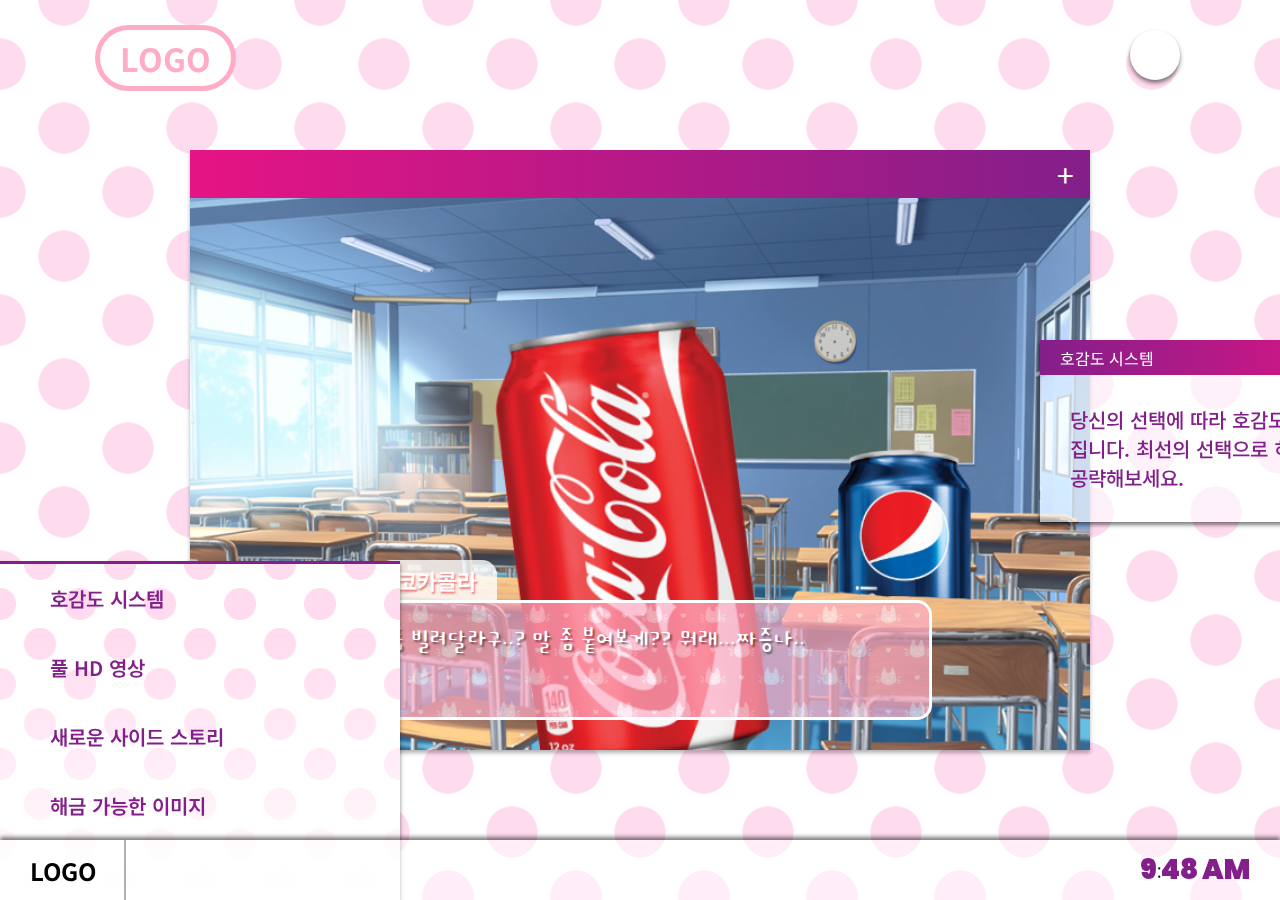
<file: detail.html>
<!DOCTYPE html>
<html lang="ko">
<head>
    <meta charset="UTF-8">
    <meta http-equiv="X-UA-Compatible" content="IE=edge">
    <meta name="viewport" content="width=device-width, initial-scale=1.0">
    <title>Document</title>
    <link rel="stylesheet" href="https://cdnjs.cloudflare.com/ajax/libs/font-awesome/5.15.1/css/all.min.css" integrity="sha512-+4zCK9k+qNFUR5X+cKL9EIR+ZOhtIloNl9GIKS57V1MyNsYpYcUrUeQc9vNfzsWfV28IaLL3i96P9sdNyeRssA==" crossorigin="anonymous" />
    <link rel="stylesheet" href="css/reset.css">
    <link rel="stylesheet" href="css/detail.css">
</head>
<body>
    <header>
        <h1>LOGO</h1>
        <div class="toggle"></div>
        <nav>
            <ul>
                <li><a href="index.html">Home</a></li>
                <li><a href="info.html">Characters</a></li>
                <li><a href="detail.html">Shop</a></li>
                <li><a href="#">About Us</a></li>
            </ul>
        </nav>
    </header>
    <div class="detail-wrap">
        <div class="screens-parent">
            <div class="screen-child active">
                <div class="screen-bar"></div>
                <div class="screen-img">
                    <img src="imgs/detail_class.jpg" alt="교실">
                    <div class="chatbox">
                        <p>풀 좀 빌려달라구..? 말 좀 붙여보게?? 뭐래...짜증나.. </p>
                    </div>
                </div>
            </div>
            <div class="screen-child">
                <div class="screen-bar"></div>
                <div class="screen-img">
                    <img src="imgs/detail_swimming.jpg" alt="수영장">
                    <div class="chatbox">
                        <p>니가 여기 있으면 천국은 누가 지키냐구? 진짜 진심으로 죽을래??</p>
                    </div>
                </div>
            </div>
            <div class="screen-child">
                <div class="screen-bar"></div>
                <div class="screen-img">
                    <img src="imgs/detail_park.jpg" alt="공원">
                    <div class="chatbox">
                        <p>헤헷..이렇게 단 둘이 걷는 거 오랜만이다. 그치??</p>
                    </div>
                </div>
            </div>
            <div class="screen-child">
                <div class="screen-bar"></div>
                <div class="screen-img">
                    <img src="imgs/detail_hospital.jpg" alt="양호실">
                    <div class="chatbox">
                        <p>머리가 아파..? 내 손이 약이라구..? 진짜 아프구나 너..</p>
                    </div>
                </div>
            </div>
        </div>
        <div class="windowbar"></div>
    </div>
    <div class="detail_info">
        <div class="de_infobox active">
            <div class="de_info_top">
                <span class="icon"><i class="fas fa-heart"></i></span>
                <span class="text">호감도 시스템</span>
            </div>
            <p class="de_info_bottom">당신의 선택에 따라 호감도가 달라집니다. 최선의 선택으로 히로인을 공략해보세요.</p>
        </div>
        <div class="de_infobox">
            <div class="de_info_top">
                <span class="icon"><i class="far fa-folder"></i></span>
                <span class="text">풀 HD 영상</span>
            </div>
            <p class="de_info_bottom">이제 모든 CG, 영상이 FullHD(1080p)로 제공됩니다. 고화질의 아트워크를 즐겨보세요.</p>
        </div>
        <div class="de_infobox">
            <div class="de_info_top">
                <span class="icon"><i class="fas fa-plus"></i></span>
                <span class="text">새로운 사이드 스토리</span>
            </div>
            <p class="de_info_bottom">사랑과 우정에 관한 이야기, 그리고 새로운 컨텐츠를 제공합니다. 다양한 스토리를 경험해보세요.</p>
        </div>
        <div class="de_infobox">
            <div class="de_info_top">
                <span class="icon"><i class="fab fa-instagram"></i></span>
                <span class="text">해금 가능한 이미지</span>
            </div>
            <p class="de_info_bottom">월페이퍼, 게임 아트, 이전에 볼 수 없었던 스케치 등을 해금해보세요.</p>
        </div>
    </div>
    <ul class="windowmenu_ul">
        <li>
            <span class="icon"><i class="fas fa-heart"></i></span>
            <span class="text">호감도 시스템</span>
        </li>
        <li>
            <span class="icon"><i class="far fa-folder"></i></span>
            <span class="text">풀 HD 영상</span>
        </li>
        <li>
            <span class="icon"><i class="fas fa-plus"></i></span>
            <span class="text">새로운 사이드 스토리</span>
        </li>
        <li>
            <span class="icon"><i class="fab fa-instagram"></i></span>
            <span class="text">해금 가능한 이미지</span>
        </li>
    </ul>
    <div class="windowmenu">
        <h2>Logo</h2>
        <div>
            <span>00</span>:<span>00</span>&nbsp;<span>PM</span>
        </div>
    </div>
    <script src="js/jquery.min.js"></script>
    <script src="js/script.js"></script>
    <script src="js/detail.js"></script>
</body>
</html>
</file>
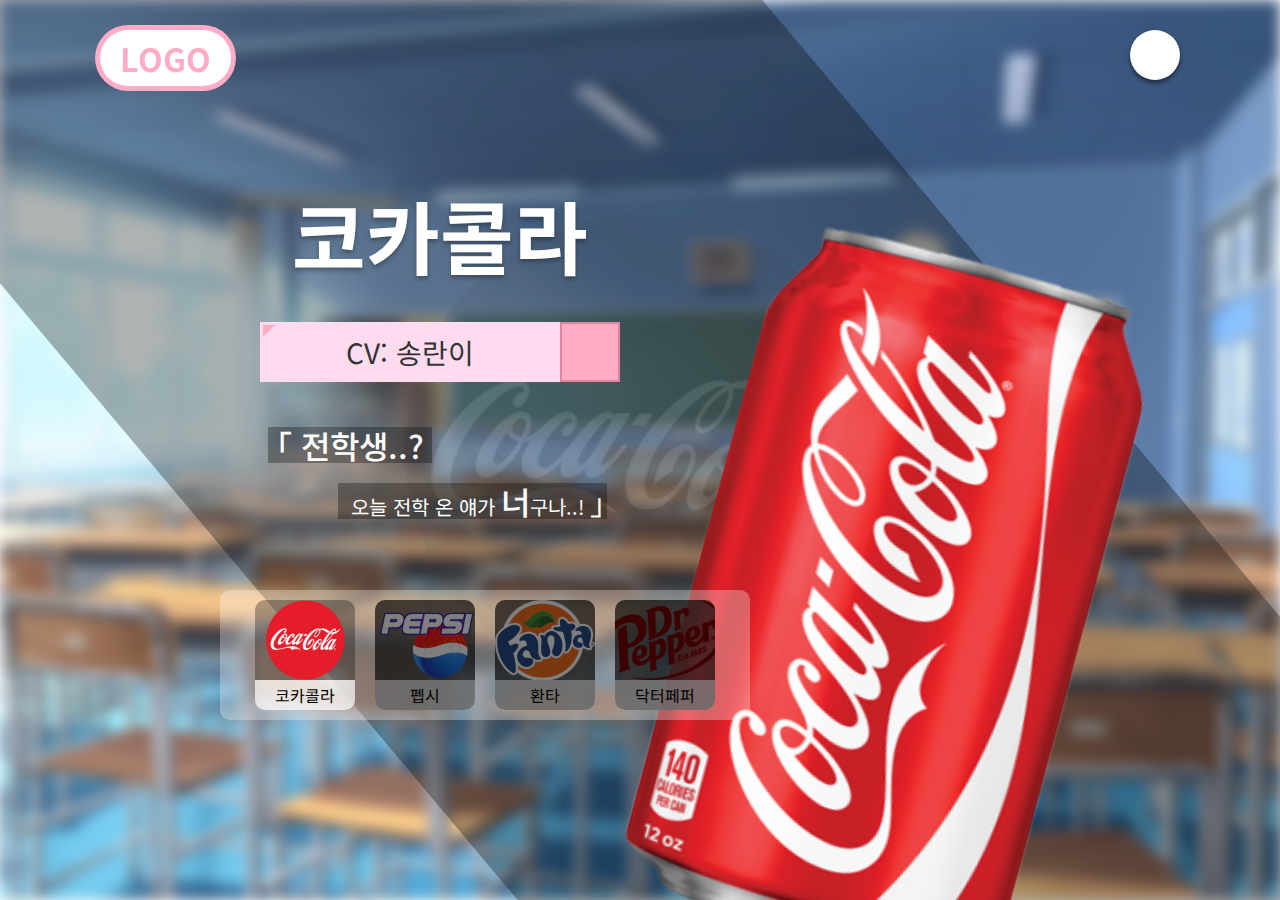
<file: info.html>
<!DOCTYPE html>
<html lang="ko">
<head>
    <meta charset="UTF-8">
    <meta http-equiv="X-UA-Compatible" content="IE=edge">
    <meta name="viewport" content="width=device-width, initial-scale=1.0">
    <title>Document</title>
    <link rel="stylesheet" href="https://cdnjs.cloudflare.com/ajax/libs/font-awesome/5.15.1/css/all.min.css" integrity="sha512-+4zCK9k+qNFUR5X+cKL9EIR+ZOhtIloNl9GIKS57V1MyNsYpYcUrUeQc9vNfzsWfV28IaLL3i96P9sdNyeRssA==" crossorigin="anonymous" />
    <link rel="stylesheet" href="css/reset.css">
    <link rel="stylesheet" href="css/info.css">
</head>
<body>
    <header>
        <h1>LOGO</h1>
        <div class="toggle"></div>
        <nav>
            <ul>
                <li><a href="index.html">Home</a></li>
                <li><a href="info.html">Characters</a></li>
                <li><a href="detail.html">Shop</a></li>
                <li><a href="#">About Us</a></li>
            </ul>
        </nav>
    </header>
    <div class="charinfo_wrap">
        <div class="charinfo active">
            <div class="info">
                <h2>코카콜라</h2>
                <div class="namebox">
                    <span class="name">CV: 송란이</span>
                    <span class="icon"><i class="fas fa-microphone-alt"></i></span>
                </div>
                <p>
                    <span>
                        「 전학생..?
                    </span>
                    <span>
                        오늘 전학 온 얘가 <strong>너</strong>구나..! <span>」</span>
                    </span>
                </p>
            </div>
            <div class="charimg">
                <img src="imgs/coca.png" alt="coca">
            </div>
        </div>
        <div class="charinfo">
            <div class="info">
                <h2>펩시</h2>
                <div class="namebox">
                    <span class="name">CV: 정준성</span>
                    <span class="icon"><i class="fas fa-microphone-alt"></i></span>
                </div>
                <p>
                    <span>
                        「 할 말..?
                    </span>
                    <span>
                        설마 지금 <strong>고백</strong>하려는 건 아니지?<span>」</span>
                    </span>
                </p>
            </div>
            <div class="charimg">
                <img src="imgs/pepsi.png" alt="pepsi">
            </div>
        </div>
        <div class="charinfo">
            <div class="info">
                <h2>환타</h2>
                <div class="namebox">
                    <span class="name">CV: 정동석</span>
                    <span class="icon"><i class="fas fa-microphone-alt"></i></span>
                </div>
                <p>
                    <span>
                        「 제법인 걸!?
                    </span>
                    <span>
                        너 꽤 하잖아!? <strong>마법!</strong> <span>」</span>
                    </span>
                </p>
            </div>
            <div class="charimg">
                <img src="imgs/fanta.png" alt="fanta">
            </div>
        </div>
        <div class="charinfo">
            <div class="info">
                <h2>닥터페퍼</h2>
                <div class="namebox">
                    <span class="name">CV: 김영민</span>
                    <span class="icon"><i class="fas fa-microphone-alt"></i></span>
                </div>
                <p>
                    <span>
                        「 뭐야...
                    </span>
                    <span>
                        지금 바쁘니까 좀 <strong>비켜줄래?</strong>. <span>」</span>
                    </span>
                </p>
            </div>
            <div class="charimg">
                <img src="imgs/drpeeper.png" alt="dr">
            </div>
        </div>
        <div class="charinfo_bg"></div>
        <div class="select">
            <div class="selectbox active">
                <img src="imgs/coca_logo.png" alt="cocalogo">
                <p>코카콜라</p>
            </div>
            <div class="selectbox">
                <img src="imgs/pepsi_logo.png" alt="pepsi_logo">
                <p>펩시</p>
            </div>
            <div class="selectbox">
                <img src="imgs/fanta_logo.png" alt="fanta_logo">
                <p>환타</p>
            </div>
            <div class="selectbox">
                <img src="imgs/dr_logo.png" alt="dr_logo">
                <p>닥터페퍼</p>
            </div>
        </div>
    </div>
    <script src="js/jquery.min.js"></script>
    <script src="js/script.js"></script>
</body>
</html>
</file>
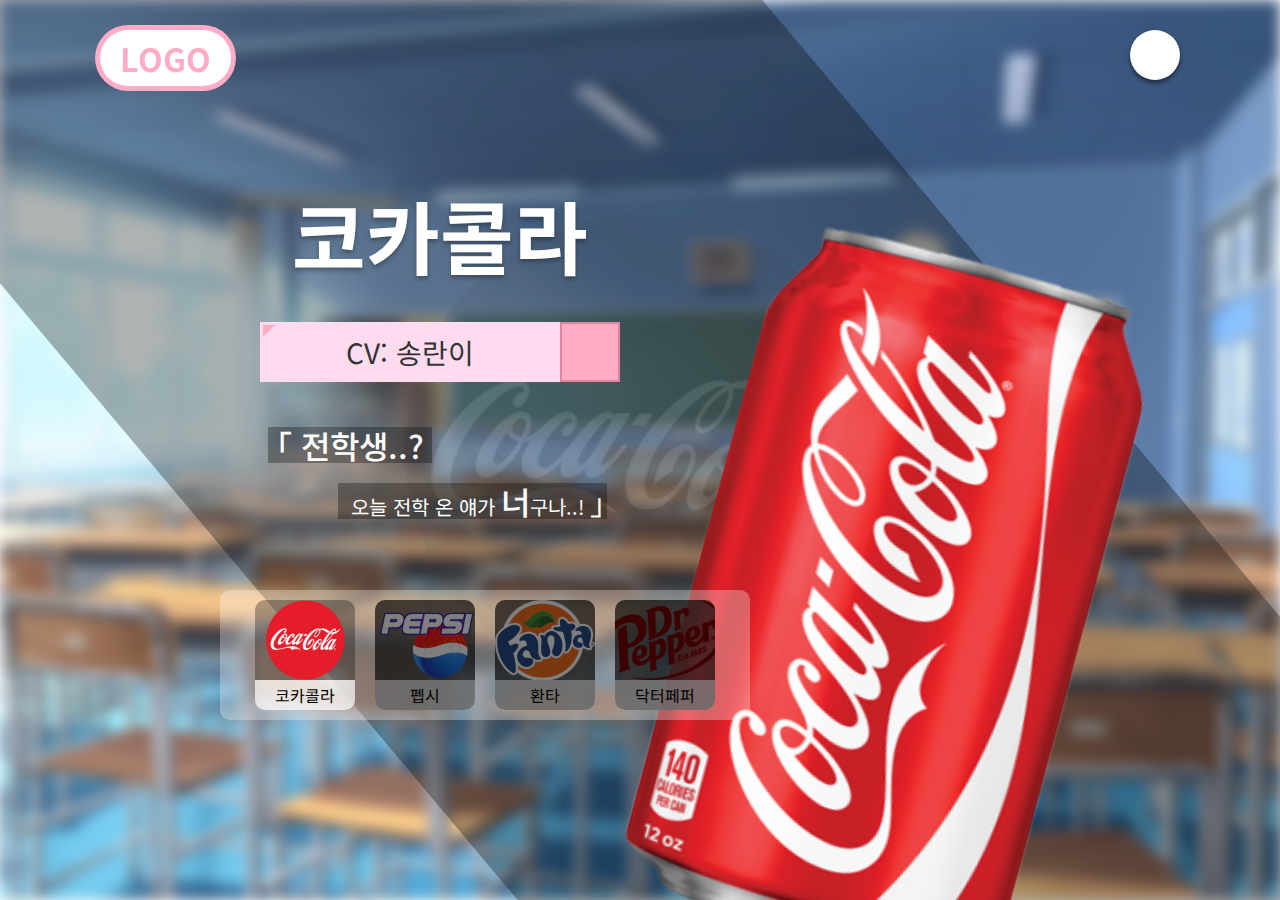
<file: sub01.html>
<!DOCTYPE html>
<html lang="ko">
<head>
    <meta charset="UTF-8">
    <meta http-equiv="X-UA-Compatible" content="IE=edge">
    <meta name="viewport" content="width=device-width, initial-scale=1.0">
    <title>Document</title>
    <link rel="apple-touch-icon" sizes="57x57" href="imgs/favicon/apple-icon-57x57.png">
    <link rel="apple-touch-icon" sizes="60x60" href="imgs/favicon/apple-icon-60x60.png">
    <link rel="apple-touch-icon" sizes="72x72" href="imgs/favicon/apple-icon-72x72.png">
    <link rel="apple-touch-icon" sizes="76x76" href="imgs/favicon/apple-icon-76x76.png">
    <link rel="apple-touch-icon" sizes="114x114" href="imgs/favicon/apple-icon-114x114.png">
    <link rel="apple-touch-icon" sizes="120x120" href="imgs/favicon/apple-icon-120x120.png">
    <link rel="apple-touch-icon" sizes="144x144" href="imgs/favicon/apple-icon-144x144.png">
    <link rel="apple-touch-icon" sizes="152x152" href="imgs/favicon/apple-icon-152x152.png">
    <link rel="apple-touch-icon" sizes="180x180" href="imgs/favicon/apple-icon-180x180.png">
    <link rel="icon" type="image/png" sizes="192x192"  href="imgs/favicon/android-icon-192x192.png">
    <link rel="icon" type="image/png" sizes="32x32" href="imgs/favicon/favicon-32x32.png">
    <link rel="icon" type="image/png" sizes="96x96" href="imgs/favicon/favicon-96x96.png">
    <link rel="icon" type="image/png" sizes="16x16" href="imgs/favicon/favicon-16x16.png">
    <meta name="msapplication-TileColor" content="#ffffff">
    <meta name="msapplication-TileImage" content="imgs/favicon/ms-icon-144x144.png">
    <meta name="theme-color" content="#ffffff">
    <link rel="stylesheet" href="https://cdnjs.cloudflare.com/ajax/libs/font-awesome/5.15.1/css/all.min.css" integrity="sha512-+4zCK9k+qNFUR5X+cKL9EIR+ZOhtIloNl9GIKS57V1MyNsYpYcUrUeQc9vNfzsWfV28IaLL3i96P9sdNyeRssA==" crossorigin="anonymous" />
    <link rel="stylesheet" href="css/reset.css">
    <link rel="stylesheet" href="css/sub01.css">
</head>
<body>
    <header>
        <h1>LOGO</h1>
        <div class="toggle"></div>
        <nav>
            <ul>
                <li><a href="index.html">Home</a></li>
                <li><a href="sub01.html">Characters</a></li>
                <li><a href="sub02.html">Shop</a></li>
                <li><a href="#">About Us</a></li>
            </ul>
        </nav>
    </header>
    <div class="charinfo_wrap">
        <div class="charinfo active">
            <div class="info">
                <h2>코카콜라</h2>
                <div class="namebox">
                    <span class="name">CV: 송란이</span>
                    <span class="icon"><i class="fas fa-microphone-alt"></i></span>
                </div>
                <p>
                    <span>
                        「 전학생..?
                    </span>
                    <span>
                        오늘 전학 온 얘가 <strong>너</strong>구나..! <span>」</span>
                    </span>
                </p>
            </div>
            <div class="charimg">
                <img src="imgs/coca.png" alt="coca">
            </div>
        </div>
        <div class="charinfo">
            <div class="info">
                <h2>펩시</h2>
                <div class="namebox">
                    <span class="name">CV: 정준성</span>
                    <span class="icon"><i class="fas fa-microphone-alt"></i></span>
                </div>
                <p>
                    <span>
                        「 할 말..?
                    </span>
                    <span>
                        설마 지금 <strong>고백</strong>하려는 건 아니지?<span>」</span>
                    </span>
                </p>
            </div>
            <div class="charimg">
                <img src="imgs/pepsi.png" alt="pepsi">
            </div>
        </div>
        <div class="charinfo">
            <div class="info">
                <h2>환타</h2>
                <div class="namebox">
                    <span class="name">CV: 정동석</span>
                    <span class="icon"><i class="fas fa-microphone-alt"></i></span>
                </div>
                <p>
                    <span>
                        「 제법인 걸!?
                    </span>
                    <span>
                        너 꽤 하잖아!? <strong>마법!</strong> <span>」</span>
                    </span>
                </p>
            </div>
            <div class="charimg">
                <img src="imgs/fanta.png" alt="fanta">
            </div>
        </div>
        <div class="charinfo">
            <div class="info">
                <h2>닥터페퍼</h2>
                <div class="namebox">
                    <span class="name">CV: 김영민</span>
                    <span class="icon"><i class="fas fa-microphone-alt"></i></span>
                </div>
                <p>
                    <span>
                        「 뭐야...
                    </span>
                    <span>
                        지금 바쁘니까 좀 <strong>비켜줄래?</strong>. <span>」</span>
                    </span>
                </p>
            </div>
            <div class="charimg">
                <img src="imgs/drpeeper.png" alt="dr">
            </div>
        </div>
        <div class="charinfo_bg"></div>
        <div class="select">
            <div class="selectbox active">
                <img src="imgs/coca_logo.png" alt="cocalogo">
                <p>코카콜라</p>
            </div>
            <div class="selectbox">
                <img src="imgs/pepsi_logo.png" alt="pepsi_logo">
                <p>펩시</p>
            </div>
            <div class="selectbox">
                <img src="imgs/fanta_logo.png" alt="fanta_logo">
                <p>환타</p>
            </div>
            <div class="selectbox">
                <img src="imgs/dr_logo.png" alt="dr_logo">
                <p>닥터페퍼</p>
            </div>
        </div>
    </div>
    <script src="js/jquery.min.js"></script>
    <script src="js/script.js"></script>
</body>
</html>
</file>
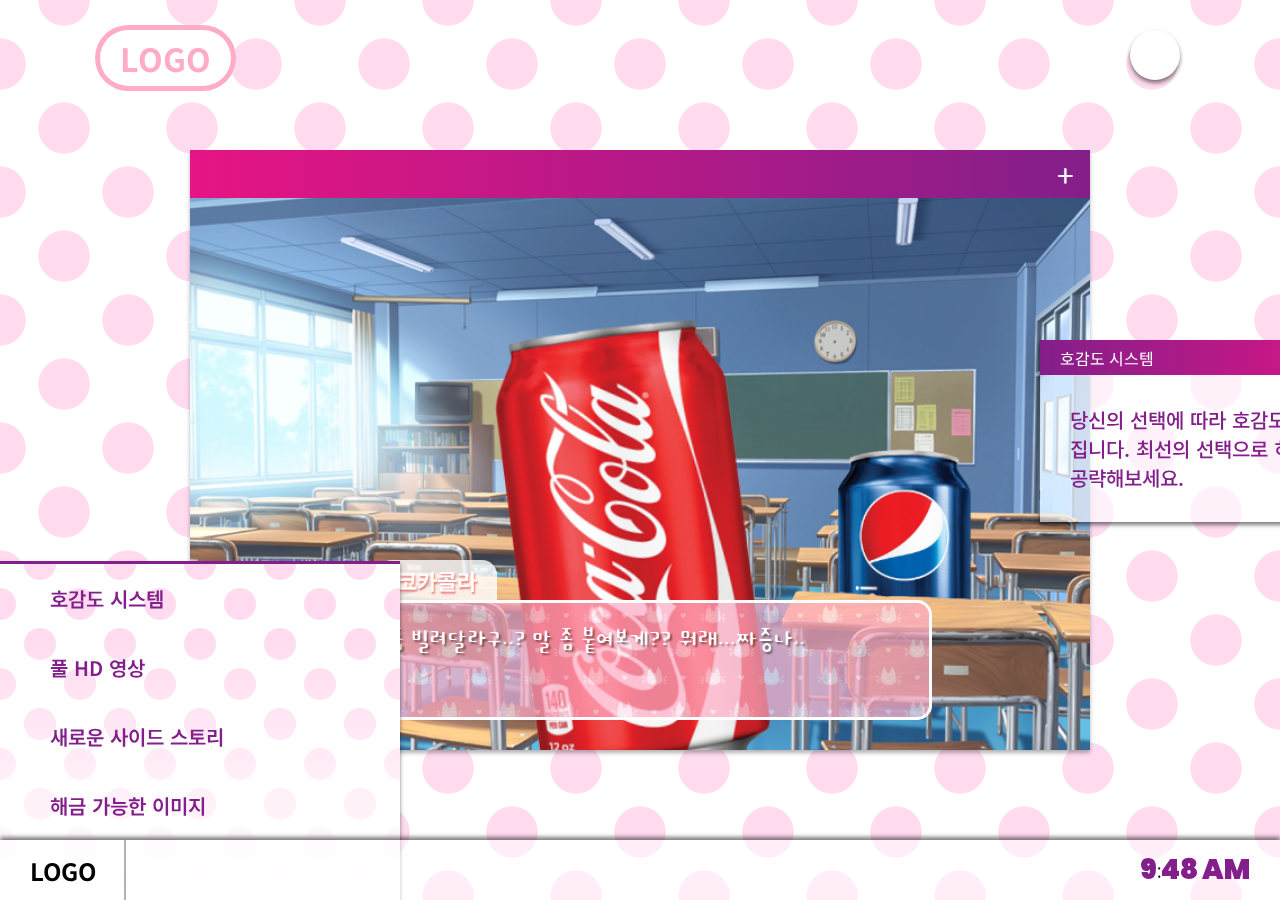
<file: sub02.html>
<!DOCTYPE html>
<html lang="ko">
<head>
    <meta charset="UTF-8">
    <meta http-equiv="X-UA-Compatible" content="IE=edge">
    <meta name="viewport" content="width=device-width, initial-scale=1.0">
    <title>Document</title>
    <link rel="apple-touch-icon" sizes="57x57" href="imgs/favicon/apple-icon-57x57.png">
    <link rel="apple-touch-icon" sizes="60x60" href="imgs/favicon/apple-icon-60x60.png">
    <link rel="apple-touch-icon" sizes="72x72" href="imgs/favicon/apple-icon-72x72.png">
    <link rel="apple-touch-icon" sizes="76x76" href="imgs/favicon/apple-icon-76x76.png">
    <link rel="apple-touch-icon" sizes="114x114" href="imgs/favicon/apple-icon-114x114.png">
    <link rel="apple-touch-icon" sizes="120x120" href="imgs/favicon/apple-icon-120x120.png">
    <link rel="apple-touch-icon" sizes="144x144" href="imgs/favicon/apple-icon-144x144.png">
    <link rel="apple-touch-icon" sizes="152x152" href="imgs/favicon/apple-icon-152x152.png">
    <link rel="apple-touch-icon" sizes="180x180" href="imgs/favicon/apple-icon-180x180.png">
    <link rel="icon" type="image/png" sizes="192x192"  href="imgs/favicon/android-icon-192x192.png">
    <link rel="icon" type="image/png" sizes="32x32" href="imgs/favicon/favicon-32x32.png">
    <link rel="icon" type="image/png" sizes="96x96" href="imgs/favicon/favicon-96x96.png">
    <link rel="icon" type="image/png" sizes="16x16" href="imgs/favicon/favicon-16x16.png">
    <meta name="msapplication-TileColor" content="#ffffff">
    <meta name="msapplication-TileImage" content="imgs/favicon/ms-icon-144x144.png">
    <meta name="theme-color" content="#ffffff">
    <link rel="stylesheet" href="https://cdnjs.cloudflare.com/ajax/libs/font-awesome/5.15.1/css/all.min.css" integrity="sha512-+4zCK9k+qNFUR5X+cKL9EIR+ZOhtIloNl9GIKS57V1MyNsYpYcUrUeQc9vNfzsWfV28IaLL3i96P9sdNyeRssA==" crossorigin="anonymous" />
    <link rel="stylesheet" href="css/reset.css">
    <link rel="stylesheet" href="css/sub02.css">
</head>
<body>
    <header>
        <h1>LOGO</h1>
        <div class="toggle"></div>
        <nav>
            <ul>
                <li><a href="index.html">Home</a></li>
                <li><a href="sub01.html">Characters</a></li>
                <li><a href="sub02.html">Shop</a></li>
                <li><a href="#">About Us</a></li>
            </ul>
        </nav>
    </header>
    <div class="detail-wrap">
        <div class="screens-parent">
            <div class="screen-child active">
                <div class="screen-bar"></div>
                <div class="screen-img">
                    <img src="imgs/detail_class.jpg" alt="교실">
                    <div class="chatbox">
                        <p>풀 좀 빌려달라구..? 말 좀 붙여보게?? 뭐래...짜증나.. </p>
                    </div>
                </div>
            </div>
            <div class="screen-child">
                <div class="screen-bar"></div>
                <div class="screen-img">
                    <img src="imgs/detail_swimming.jpg" alt="수영장">
                    <div class="chatbox">
                        <p>니가 여기 있으면 천국은 누가 지키냐구? 진짜 진심으로 죽을래??</p>
                    </div>
                </div>
            </div>
            <div class="screen-child">
                <div class="screen-bar"></div>
                <div class="screen-img">
                    <img src="imgs/detail_park.jpg" alt="공원">
                    <div class="chatbox">
                        <p>헤헷..이렇게 단 둘이 걷는 거 오랜만이다. 그치??</p>
                    </div>
                </div>
            </div>
            <div class="screen-child">
                <div class="screen-bar"></div>
                <div class="screen-img">
                    <img src="imgs/detail_hospital.jpg" alt="양호실">
                    <div class="chatbox">
                        <p>머리가 아파..? 내 손이 약이라구..? 진짜 아프구나 너..</p>
                    </div>
                </div>
            </div>
        </div>
        <div class="windowbar"></div>
    </div>
    <div class="detail_info">
        <div class="de_infobox active">
            <div class="de_info_top">
                <span class="icon"><i class="fas fa-heart"></i></span>
                <span class="text">호감도 시스템</span>
            </div>
            <p class="de_info_bottom">당신의 선택에 따라 호감도가 달라집니다. 최선의 선택으로 히로인을 공략해보세요.</p>
        </div>
        <div class="de_infobox">
            <div class="de_info_top">
                <span class="icon"><i class="far fa-folder"></i></span>
                <span class="text">풀 HD 영상</span>
            </div>
            <p class="de_info_bottom">이제 모든 CG, 영상이 FullHD(1080p)로 제공됩니다. 고화질의 아트워크를 즐겨보세요.</p>
        </div>
        <div class="de_infobox">
            <div class="de_info_top">
                <span class="icon"><i class="fas fa-plus"></i></span>
                <span class="text">새로운 사이드 스토리</span>
            </div>
            <p class="de_info_bottom">사랑과 우정에 관한 이야기, 그리고 새로운 컨텐츠를 제공합니다. 다양한 스토리를 경험해보세요.</p>
        </div>
        <div class="de_infobox">
            <div class="de_info_top">
                <span class="icon"><i class="fab fa-instagram"></i></span>
                <span class="text">해금 가능한 이미지</span>
            </div>
            <p class="de_info_bottom">월페이퍼, 게임 아트, 이전에 볼 수 없었던 스케치 등을 해금해보세요.</p>
        </div>
    </div>
    <ul class="windowmenu_ul">
        <li>
            <span class="icon"><i class="fas fa-heart"></i></span>
            <span class="text">호감도 시스템</span>
        </li>
        <li>
            <span class="icon"><i class="far fa-folder"></i></span>
            <span class="text">풀 HD 영상</span>
        </li>
        <li>
            <span class="icon"><i class="fas fa-plus"></i></span>
            <span class="text">새로운 사이드 스토리</span>
        </li>
        <li>
            <span class="icon"><i class="fab fa-instagram"></i></span>
            <span class="text">해금 가능한 이미지</span>
        </li>
    </ul>
    <div class="windowmenu">
        <h2>Logo</h2>
        <div>
            <span>00</span>:<span>00</span>&nbsp;<span>PM</span>
        </div>
    </div>
    <script src="js/jquery.min.js"></script>
    <script src="js/script.js"></script>
    <script src="js/detail.js"></script>
</body>
</html>
</file>
<file: css/detail.css>
/* header */

header {
    position:fixed; z-index:999;
    top:0;
    left:0;
    display: flex;
    justify-content: space-between;
    width:100%;
    padding:30px 100px;
}
header h1 {
    display:flex;
    justify-content:center;
    align-items:center;
    padding:5px 20px;
    background:#fff;
    border-radius:30px;
    box-shadow:0 0 0 5px #FFACC4;
    color:#FFACC4;
    cursor:pointer;
    transition:0.4s;
}
header h1:hover {
    box-shadow:0 0 0 5px #fff;
    background:#FFACC4;
    color:#fff;
}
nav {
    visibility: hidden;
    position:fixed;
    top:30px;
    right:100px;
    width:300px;
    height:0px;
    overflow:hidden;
    transition:0.8s;
    box-shadow:0 3px 4px rgba(0,0,0,0.5);
    border-top-right-radius:30px;
}
nav.active {
    visibility: visible;
    height:400px;
}
nav ul {
    position:relative;
    width:100%;
    height:100%;
    padding-top:70px;
    overflow: hidden;
}
nav.active ul {
    height:400px;
    transition:0.8s;
}
nav ul:before {
    content:"";
    position:absolute; z-index:-1;
    left:0;
    bottom:0;
    width:100%;
    height:100%;
    background:url(../imgs/bg.png);
    background-size:25%;
}
nav ul:after {
    content:"";
    position:absolute; z-index:-1;
    left:0;
    bottom:0;
    width:100%;
    height:100%;
    background:linear-gradient(to top, #fff, transparent);
    background-size:25%;
}
nav ul li {
    overflow: hidden;
}
nav ul li a {
    font-family: 'Poppins', sans-serif; 
    display: flex;
    padding:15px 30px;
    font-size:20px;
    color:#fff;
    font-weight:600;	
    text-shadow:2px 0 #FFACC4, -2px 0 #FFACC4, 0 2px #FFACC4, 0 -2px #FFACC4;
    transform:translateX(-10px);
    transition:0.4s;
}
nav ul li a:hover {
    background:linear-gradient(270deg, #831f8a, #e61484);
    transform:translateX(0px);
}
nav ul li a:hover:before {
    content:"\f1ce      ";
    justify-content: center;
    align-items:center;
    display:flex;
    margin-right:5px;
    font-family:"Font Awesome 5 Free";
    font-size:16px;
    font-weight: 600;
}
/* toggle */

.toggle {
    position:relative; z-index:999;
    width:50px;
    height:50px;
    background:#fff;
    border-radius: 50%;
    cursor:pointer;
    box-shadow:0 3px 4px rgba(0,0,0,0.5);
}
.toggle:before {
    content:"\f0c9";
    font-family:"Font Awesome 5 Free";
    font-weight:600;
    position:absolute;
    width:100%;
    height:100%;
    display: flex;
    justify-content:center;
    align-items:center;
    font-size:24px;
    color:#FFACC4;
}

.toggle.active:before {
    content:"\f00d";
    color:#f00;
}



@keyframes detail-bg {
    0% {
        top:-150%;
    }
    100% {
        top:0%;
    }
}
.detail-wrap {
    position:relative;
    width:100%;
    height:100vh;
    display:flex;
    justify-content: center;
    align-items:center;
    overflow:hidden;
}
.detail-wrap:before {
    content: "";
    position:absolute;
    left:0;
    top:0;
    width:100%;
    height:3000px;
    background:url(../imgs/bg.png);
    background-size:10%;
    animation:detail-bg 60s linear infinite;
}
@keyframes screens-parent {
    from {
        transform:scale(0.9);
        opacity:0;
    }
}
.screens-parent {
    position:relative;
    width:900px;
    height:600px;
    transform:scale(1);
    opacity:1;
    animation:screens-parent 1s;
}
.screen-child {
    position:absolute; z-index: 1;
    left:0;
    top:0;
    display:flex;
    flex-wrap: wrap;
    width:100%;
    height:100%;
    background:#999;
    box-shadow:0 3px 4px rgba(0,0,0,0.3);
    transform:scale(0.85);
    transition:0.4s ease-out;
    opacity:0;
}
.screen-child.active {
    z-index:2;
    transform:scale(1);
    opacity:1;
}
.screen-bar {
    position:relative;
    width:100%;
    height:8%;
    background:linear-gradient(270deg, #831f8a, #e61484);
}
.screen-bar:before {
    content:"+";
    position:absolute;
    right:0;
    top:0;
    display: flex;
    justify-content:center;
    align-items:center;
    width:50px;
    height:100%;
    color:#fff;
    font-size:30px;
}
.screen-img {
    position: relative;
    width:100%;
    height:92%;
}
.screen-img img {
    width:100%;
    height:100%;
    object-fit: cover;
}
.screen-img .chatbox {
    position:absolute;
    left:calc(50% - 293px);
    bottom:30px;
    width:65%;
    height:120px;
    padding:20px;
    border-radius:15px;
    box-shadow:0 0 0 3px inset #fff;
}
.screen-img .chatbox:before {
    content:"";
    position:absolute;
    left:0;
    top:0;
    width:100%;
    height:100%;
    background:url(../imgs/bg-pattern.png) #FFACC4;
    background-size:10%;
    opacity:0.7;
    border-radius:15px;
    box-shadow:0 0 0 3px inset #fff;
}
.screen-img .chatbox:after {
    position:absolute;
    left:30px;
    top:-40px;
    display:flex;
    justify-content: center;
    align-items:center;
    width:120px;
    height:40px;
    background:rgba(255,255,255,0.8);
    border-radius:15px 15px 0 0;
    font-size:22px;
    font-weight:600;
    color:#fff;
    text-shadow:1px 2px 2px #eb7474;
}
.screen-child:nth-child(1) .chatbox:after{
    content:"코카콜라";
}
.screen-child:nth-child(2) .chatbox:after{
    content:"펩시";
}
.screen-child:nth-child(3) .chatbox:after{
    content:"닥터페퍼";
}
@keyframes chatani {
    from {
        width:0;
    }
}
.screen-img .chatbox p {
    width:100%;
    position:relative;
    white-space: nowrap;
    text-overflow: ellipsis;
    overflow: hidden;
    font-family: 'Cute Font', cursive;
    font-size:30px;
    color:#fff;
    text-shadow:2px 2px 2px rgba(0,0,0,0.5);
}
.screen-child.active .chatbox p {
    animation:chatani 4s;
}
/* windowmenu */

.windowmenu {
    position:absolute; z-index:9;
    left:0;
    bottom:0;
    display:flex;
    justify-content: space-between;
    align-items:center;
    width:100%;
    height:60px;
    padding:0 30px;
    background:rgba(255,255,255,0.5);
    box-shadow:0 -3px 4px rgba(0,0,0,0.5);
}
.windowmenu h2 {
    position:relative;
    display:flex;
    justify-content: center;
    align-items:center;
    height:100%;
    font-size:24px;
    text-transform:uppercase;
}
.windowmenu h2:before {
    content:"";
    position:absolute;
    top:0;
    right:-30px;
    width:2px;
    height:100%;
    background:rgba(0,0,0,0.3);
}
.windowmenu div span {
    font-family: 'Poppins', sans-serif; 
    font-size:28px;
    color:#831f8a;
    font-weight:900;
}
/* windowmenu_ul */
@keyframes winul {
    from {
        bottom:-50%;
    }
}
.windowmenu_ul {
    position:fixed; z-index:1;
    left:0;
    bottom:0;
    width:400px;
    padding-bottom:60px;
    background:url("../imgs/bg.png") #fff;
    background-size:20%;
    border-top:3px solid #831f8a;
    box-shadow:0 3px 4px rgba(0,0,0,0.5);
    animation: winul 2s;
}
.windowmenu_ul:before {
    content:"";
    position:absolute; z-index: -1;
    left:0;
    bottom:0;
    width:100%;
    height:80%;
    background:linear-gradient(to top, #fff, transparent)
}
.windowmenu_ul li {
    display:flex;
    justify-content:flex-start;
    align-items:center;
    padding:20px 0 20px 30px;
    cursor:pointer;
}
.windowmenu_ul li:hover {
    background:linear-gradient(270deg, #831f8a, #e61484);
}
.windowmenu_ul li .icon {
    margin-right:20px;
    font-size:30px;
    color:#e61484;
}
.windowmenu_ul li .text {
    font-size:20px;
    display: flex;
    font-size:20px;
    font-weight:600;
    color:#831f8a;
}
.windowmenu_ul li:hover .icon, .windowmenu_ul li:hover .text{
    color:#fff;
}

/* detail_info */

.detail_info {
    position:fixed; z-index: 3;
    right:calc(50% - 600px);
    bottom:40%;
    width:200px;
    height:200px;
    animation:screens-parent 1s;
}
.de_infobox {
    visibility: hidden;
    opacity:0;
    position:absolute;
    left:0;
    top:0;
    display:flex;
    flex-wrap: wrap;
    width:350px;
    box-shadow:-1px 3px 4px rgba(0,0,0,0.5);
    transform:scale(0.9);
    transition:0.3s
}
.de_infobox.active {
    visibility: visible;
    opacity:1;
    transform:scale(1);
    transition-delay: 0.4s;
}
.de_info_top {
    display:flex;
    width:100%;
    height:35px;
    padding:0 10px;
    background:linear-gradient(270deg, #e61484, #831f8a);
}
.de_info_top span {
    display:flex;
    align-items: center;
    height:100%;
    margin-right:10px;
    color:#fff;
}
.de_info_bottom {
    width:100%;
    height:90%;
    padding:30px;
    background:rgba(255,255,255,0.6);
    font-size:20px;
    font-weight: 500;
    color:#831f8a;
}

@media screen and (max-width:767px){
    header {
        padding:30px 20px;
    }

    header h1 {
        font-size:20px;
    }

    nav {
        right:20px;
        width:250px;
    }

    .screens-parent {
        width: 300px;
        height: 200px;
        margin-top: -200px;
    }

    .screen-bar:before {
        width: 20px;
        font-size: 15px;
    }

    .screen-img .chatbox {
        left: calc(50% - 120px);
        bottom: 10px;
        width: 80%;
        height: 60px;
    }
    .screen-img .chatbox:after {
        left: 15px;
        top: -20px;
        width: 50px;
        height: 20px;
        font-size: 10px;
    }

    .screen-img .chatbox p {
        font-size: 12px;
    }




    .detail_info {
        right: calc(50% - 180px);
        bottom: 20%;
    }

    .de_infobox {
        width: 200px;
    }

    .de_info_top {
        font-size:14px;
    }

    .de_info_top span {
        font-size: 14px;
    }

    .de_info_bottom {
        padding: 10px;
        font-size: 12px;
    }

    .windowmenu_ul {
        width: 200px;
    }

    .windowmenu_ul li .icon {
        margin-right: 15px;
        font-size: 18px;
    }

    .windowmenu_ul li .text {
        font-size: 14px;
    }

    .windowmenu {
        height: 40px;
        padding: 0 30px;
    }

    .windowmenu h2 {
        font-size: 20px;
    }

    .windowmenu div span {
        font-size: 20px;
    }
}
</file>
<file: css/info.css>
/* header */
header {
    position:fixed; z-index:999;
    top:0;
    left:0;
    display: flex;
    justify-content: space-between;
    width:100%;
    padding:30px 100px;
}
header h1 {
    display:flex;
    justify-content:center;
    align-items:center;
    padding:5px 20px;
    background:#fff;
    border-radius:30px;
    box-shadow:0 0 0 5px #FFACC4;
    color:#FFACC4;
    cursor:pointer;
    transition:0.4s;
}
header h1:hover {
    box-shadow:0 0 0 5px #fff;
    background:#FFACC4;
    color:#fff;
}
nav {
    visibility: hidden;
    position:fixed;
    top:30px;
    right:100px;
    width:300px;
    height:0px;
    overflow:hidden;
    transition:0.8s;
    box-shadow:0 3px 4px rgba(0,0,0,0.5);
    border-top-right-radius:30px;
}
nav.active {
    visibility: visible;
    height:400px;
}
nav ul {
    position:relative;
    width:100%;
    height:100%;
    padding-top:70px;
    overflow: hidden;
}
nav.active ul {
    height:400px;
    transition:0.8s;
}
nav ul:before {
    content:"";
    position:absolute; z-index:-1;
    left:0;
    bottom:0;
    width:100%;
    height:100%;
    background:url(../imgs/bg.png);
    background-size:25%;
}
nav ul:after {
    content:"";
    position:absolute; z-index:-1;
    left:0;
    bottom:0;
    width:100%;
    height:100%;
    background:linear-gradient(to top, #fff, transparent);
    background-size:25%;
}
nav ul li {
    overflow: hidden;
}
nav ul li a {
    font-family: 'Poppins', sans-serif; 
    display: flex;
    padding:15px 30px;
    font-size:20px;
    color:#fff;
    font-weight:600;	
    text-shadow:2px 0 #FFACC4, -2px 0 #FFACC4, 0 2px #FFACC4, 0 -2px #FFACC4;
    transform:translateX(-10px);
    transition:0.4s;
}
nav ul li a:hover {
    background:linear-gradient(270deg, #831f8a, #e61484);
    transform:translateX(0px);
}
nav ul li a:hover:before {
    content:"\f1ce      ";
    justify-content: center;
    align-items:center;
    display:flex;
    margin-right:5px;
    font-family:"Font Awesome 5 Free";
    font-size:16px;
    font-weight: 600;
}
/* toggle */

.toggle {
    position:relative; z-index:999;
    width:50px;
    height:50px;
    background:#fff;
    border-radius: 50%;
    cursor:pointer;
    box-shadow:0 3px 4px rgba(0,0,0,0.5);
}
.toggle:before {
    content:"\f0c9";
    font-family:"Font Awesome 5 Free";
    font-weight:600;
    position:absolute;
    width:100%;
    height:100%;
    display: flex;
    justify-content:center;
    align-items:center;
    font-size:24px;
    color:#FFACC4;
}

.toggle.active:before {
    content:"\f00d";
    color:#f00;
}
/* char-info */
.charinfo_wrap {
    position:relative;
    display:flex;
    justify-content: center;
    align-items:center;
    width:100%;
    height:100vh;
    overflow:hidden;
}
.charinfo_bg {
    position:absolute; z-index:-2;
    left:0;
    top:0;
    width:100%;
    height:100%;
    filter: blur(7px);
    background:url(../imgs/class.jpg) no-repeat center;
    -webkit-background-size: cover !important;
    -moz-background-size: cover !important;
    -o-background-size: cover !important;
    background-size: cover !important;
}
.charinfo_wrap:after {
    content:"";
    position:absolute; z-index: -1;
    left:calc(50% - 500px);
    top:0;
    width:1000px;
    height:100%;
    background:rgba(0,0,0,0.3);
    transform:skewX(40deg);
}
.charinfo {
    position:absolute;
    display:flex;
    justify-content:center;
    align-items: center;
    margin:0 auto;
    max-width:1400px;
    height:100%;
    visibility: hidden;
}
.charinfo.active {
    visibility: visible;
}
.charinfo:before {
    content:"";
    position:absolute;
    width:500px;
    height:500px;
    opacity:0.1;
    filter: grayscale(1);
}
.charinfo:nth-child(1):before {
    background:url(../imgs/coca_logo.png) no-repeat center;
}
.charinfo:nth-child(2):before {
    background:url(../imgs/pepsi_logo.png) no-repeat center;
}
.charinfo:nth-child(3):before {
    background:url(../imgs/fanta_logo.png) no-repeat center;
}
.charinfo:nth-child(4):before {
    background:url(../imgs/dr_logo.png) no-repeat center;
}
.charimg {
    display: flex;
    justify-content: center;
    align-content: center;
    width:400px;
    height:700px;
    margin-top:300px;
    transform:translateX(50px) rotate(15deg);
}
.charinfo.active .charimg {
    transform:translateX(0px) rotate(15deg);
    transition:0.4s;
}
.charimg > img {
    width:100%;
    height:100%;
}

.info {
    position:relative;
    width:500px;
    margin-top:-200px;
    transform:translateX(-50px);
}
.charinfo.active .info {
    transform:translateX(0);
    transition:0.4s;
}

.info h2 {
    margin-bottom:30px;
    color:#fff;
    font-size: 80px;
    text-align:center;
    text-shadow:0 3px 4px rgba(0,0,0,0.3);
}

.namebox {
    display:flex;
    justify-content: center;
    align-items:center;
    height:60px;
    margin-bottom:40px;
}

.namebox .name {
    position:relative;
    display:flex;
    justify-content: center;
    align-items: center;
    width:300px;
    height:100%;
    background:#FFDBF0;
    font-size:28px;
    color:#333;
}
.namebox .name:before {
    position:absolute;
    top:20px;
    left:20px;
    content:"\f192";
    font-family:"Font Awesome 5 Free";
    font-size:20px;
}
.namebox .name:after {
    content:"";
    position:absolute;
    top:3px;
    left:3px;
    width:0px;
    height:0px;
    border-top:6px solid #FFACC4;
    border-left:6px solid #FFACC4;
    border-bottom: 6px solid transparent;
    border-right: 6px solid transparent;
}
.namebox .icon {
    display: flex;
    justify-content: center;
    align-items: center;
    width:60px;
    height:100%;
    background:#FFACC4;
    box-shadow:0 0 0 2px #e2829d inset;
    font-size:30px;
    color:#333;
}
.info p {
    display:flex;
    justify-content: space-between;
    align-items: center;
    flex-wrap: wrap;
    padding:0 70px;
}
.info p > span:nth-child(1){
    position:relative;
    font-size:32px;
    color:#fff;
    margin-bottom: 10px;
    font-weight: 500;
}
.info p > span:nth-child(1):before {
    content:"";
    position:absolute; z-index: -1;
    left:5%;
    top:10%;
    width:100%;
    height:80%;
    background:rgba(0,0,0,0.3);
}
.info p > span:nth-child(2){
    position:relative;
    margin-left:auto;
    font-size:20px;
    color:#fff;
}

.info p > span:nth-child(2):before {
    content:"";
    position:absolute; z-index: -1;
    left:-5%;
    top:10%;
    width:100%;
    height:80%;
    background:rgba(0,0,0,0.3);
}
.info p > span:nth-child(2) strong {
    font-size:32px;
    font-weight: 500;
}
.info p > span:nth-child(2) span {
    font-size:30px;
}

/* select */
.select {
    position: absolute;
    left:calc(50% - 420px);
    bottom:20%;
    display: flex;
    justify-content: center;
    align-items: center;
    padding:10px 25px;
    background:rgba(255,255,255,0.3);
    border-radius: 10px;
}
.selectbox {
    position:relative;
    display:flex;
    justify-content: center;
    align-items:center;
    flex-wrap: wrap;
    width:100px;
    margin:0 10px;
    cursor:pointer;
    border-radius: 10px;
    overflow:hidden;
}
.selectbox:before {
    content:"";
    position:absolute;
    left:0;
    top:0;
    width:100%;
    height:100%;
    background:rgba(0,0,0,0.5);
}
.selectbox.active:before, .selectbox:hover:before {
    content:"";
    position:absolute;
    left:0;
    top:0;
    width:100%;
    height:100%;
    background:none;
}


.selectbox img {
    width:100%;
    height:80px;
    background:rgba(0,0,0,0.3);
    object-fit: cover;
}
.selectbox p {
    display: flex;
    justify-content: center;
    align-items:center;
    width:100%;
    height:30px;
    background:rgba(255,255,255,0.7);
}

@media screen and (max-width:767px){
    header {
        padding: 30px 20px;
    }

    header h1 {
        font-size: 20px;
    }

    nav {
        right: 20px;
    }

    .charinfo:before {
        width: 300px;
        height: 300px;
    }

    .charinfo:nth-child(1):before, 
    .charinfo:nth-child(2):before, 
    .charinfo:nth-child(3):before {
        background-size:cover;
    }

    .info {
        width: 300px; z-index: 1;
    }

    .info h2 {
        margin-bottom: 10px;
        font-size: 45px;
        text-align: left;
    }
    .namebox {
        height: 40px;
        font-size: 14px;
    }

    .info p {
        padding: 0;
    }
    
    .info p > span:nth-child(1) {
        font-size: 20px;
    }
    .info p > span:nth-child(2) {
        font-size: 14px;
    }
    .info p > span:nth-child(2) strong {
        font-size: 26px;
    }
    .info p > span:nth-child(2) span {
        font-size: 20px;
    }
    .info p > span:nth-child(2) {
        font-size: 16px;
    }
    .charimg {
        width: 100px;
        height: 180px;
        margin-top: 0px;
        position: absolute;
        right: 30px;
    }
    .namebox .name {
        font-size: 20px;
    }

    .namebox .name:before {
        font-size: 15px;
        top: 15px;
    }

    .namebox .icon {
        width: 50px;
        font-size: 20px;
    }

    .select {
        left:0;
        width: 100%;
        padding: 10px 0px;
    }

    .selectbox {
        width: 60px;
    }

    .selectbox img {
        height: 60px;
    }

    .selectbox p {
        height: 20px;
        font-size: 13px;
        text-overflow: ellipsis; white-space: nowrap; overflow: hidden;
    }

}
</file>
<file: css/sub01.css>
/* header */
header {
    position:fixed; z-index:999;
    top:0;
    left:0;
    display: flex;
    justify-content: space-between;
    width:100%;
    padding:30px 100px;
}
header h1 {
    display:flex;
    justify-content:center;
    align-items:center;
    padding:5px 20px;
    background:#fff;
    border-radius:30px;
    box-shadow:0 0 0 5px #FFACC4;
    color:#FFACC4;
    cursor:pointer;
    transition:0.4s;
}
header h1:hover {
    box-shadow:0 0 0 5px #fff;
    background:#FFACC4;
    color:#fff;
}
nav {
    visibility: hidden;
    position:fixed;
    top:30px;
    right:100px;
    width:300px;
    height:0px;
    overflow:hidden;
    transition:0.8s;
    box-shadow:0 3px 4px rgba(0,0,0,0.5);
    border-top-right-radius:30px;
}
nav.active {
    visibility: visible;
    height:400px;
}
nav ul {
    position:relative;
    width:100%;
    height:100%;
    padding-top:70px;
    overflow: hidden;
}
nav.active ul {
    height:400px;
    transition:0.8s;
}
nav ul:before {
    content:"";
    position:absolute; z-index:-1;
    left:0;
    bottom:0;
    width:100%;
    height:100%;
    background:url(../imgs/bg.png);
    background-size:25%;
}
nav ul:after {
    content:"";
    position:absolute; z-index:-1;
    left:0;
    bottom:0;
    width:100%;
    height:100%;
    background:linear-gradient(to top, #fff, transparent);
    background-size:25%;
}
nav ul li {
    overflow: hidden;
}
nav ul li a {
    font-family: 'Poppins', sans-serif; 
    display: flex;
    padding:15px 30px;
    font-size:20px;
    color:#fff;
    font-weight:600;	
    text-shadow:2px 0 #FFACC4, -2px 0 #FFACC4, 0 2px #FFACC4, 0 -2px #FFACC4;
    transform:translateX(-10px);
    transition:0.4s;
}
nav ul li a:hover {
    background:linear-gradient(270deg, #831f8a, #e61484);
    transform:translateX(0px);
}
nav ul li a:hover:before {
    content:"\f1ce      ";
    justify-content: center;
    align-items:center;
    display:flex;
    margin-right:5px;
    font-family:"Font Awesome 5 Free";
    font-size:16px;
    font-weight: 600;
}
/* toggle */

.toggle {
    position:relative; z-index:999;
    width:50px;
    height:50px;
    background:#fff;
    border-radius: 50%;
    cursor:pointer;
    box-shadow:0 3px 4px rgba(0,0,0,0.5);
}
.toggle:before {
    content:"\f0c9";
    font-family:"Font Awesome 5 Free";
    font-weight:600;
    position:absolute;
    width:100%;
    height:100%;
    display: flex;
    justify-content:center;
    align-items:center;
    font-size:24px;
    color:#FFACC4;
}

.toggle.active:before {
    content:"\f00d";
    color:#f00;
}
/* char-info */
.charinfo_wrap {
    position:relative;
    display:flex;
    justify-content: center;
    align-items:center;
    width:100%;
    height:100vh;
    overflow:hidden;
}
.charinfo_bg {
    position:absolute; z-index:-2;
    left:0;
    top:0;
    width:100%;
    height:100%;
    filter: blur(7px);
    background:url(../imgs/class.jpg) no-repeat center;
    -webkit-background-size: cover !important;
    -moz-background-size: cover !important;
    -o-background-size: cover !important;
    background-size: cover !important;
}
.charinfo_wrap:after {
    content:"";
    position:absolute; z-index: -1;
    left:calc(50% - 500px);
    top:0;
    width:1000px;
    height:100%;
    background:rgba(0,0,0,0.3);
    transform:skewX(40deg);
}
.charinfo {
    position:absolute;
    display:flex;
    justify-content:center;
    align-items: center;
    margin:0 auto;
    max-width:1400px;
    height:100%;
    visibility: hidden;
}
.charinfo.active {
    visibility: visible;
}
.charinfo:before {
    content:"";
    position:absolute;
    width:500px;
    height:500px;
    opacity:0.1;
    filter: grayscale(1);
}
.charinfo:nth-child(1):before {
    background:url(../imgs/coca_logo.png) no-repeat center;
}
.charinfo:nth-child(2):before {
    background:url(../imgs/pepsi_logo.png) no-repeat center;
}
.charinfo:nth-child(3):before {
    background:url(../imgs/fanta_logo.png) no-repeat center;
}
.charinfo:nth-child(4):before {
    background:url(../imgs/dr_logo.png) no-repeat center;
}
.charimg {
    display: flex;
    justify-content: center;
    align-content: center;
    width:400px;
    height:700px;
    margin-top:300px;
    transform:translateX(50px) rotate(15deg);
}
.charinfo.active .charimg {
    transform:translateX(0px) rotate(15deg);
    transition:0.4s;
}
.charimg > img {
    width:100%;
    height:100%;
}

.info {
    position:relative;
    width:500px;
    margin-top:-200px;
    transform:translateX(-50px);
}
.charinfo.active .info {
    transform:translateX(0);
    transition:0.4s;
}

.info h2 {
    margin-bottom:30px;
    color:#fff;
    font-size: 80px;
    text-align:center;
    text-shadow:0 3px 4px rgba(0,0,0,0.3);
}

.namebox {
    display:flex;
    justify-content: center;
    align-items:center;
    height:60px;
    margin-bottom:40px;
}

.namebox .name {
    position:relative;
    display:flex;
    justify-content: center;
    align-items: center;
    width:300px;
    height:100%;
    background:#FFDBF0;
    font-size:28px;
    color:#333;
}
.namebox .name:before {
    position:absolute;
    top:20px;
    left:20px;
    content:"\f192";
    font-family:"Font Awesome 5 Free";
    font-size:20px;
}
.namebox .name:after {
    content:"";
    position:absolute;
    top:3px;
    left:3px;
    width:0px;
    height:0px;
    border-top:6px solid #FFACC4;
    border-left:6px solid #FFACC4;
    border-bottom: 6px solid transparent;
    border-right: 6px solid transparent;
}
.namebox .icon {
    display: flex;
    justify-content: center;
    align-items: center;
    width:60px;
    height:100%;
    background:#FFACC4;
    box-shadow:0 0 0 2px #e2829d inset;
    font-size:30px;
    color:#333;
}
.info p {
    display:flex;
    justify-content: space-between;
    align-items: center;
    flex-wrap: wrap;
    padding:0 70px;
}
.info p > span:nth-child(1){
    position:relative;
    font-size:32px;
    color:#fff;
    margin-bottom: 10px;
    font-weight: 500;
}
.info p > span:nth-child(1):before {
    content:"";
    position:absolute; z-index: -1;
    left:5%;
    top:10%;
    width:100%;
    height:80%;
    background:rgba(0,0,0,0.3);
}
.info p > span:nth-child(2){
    position:relative;
    margin-left:auto;
    font-size:20px;
    color:#fff;
}

.info p > span:nth-child(2):before {
    content:"";
    position:absolute; z-index: -1;
    left:-5%;
    top:10%;
    width:100%;
    height:80%;
    background:rgba(0,0,0,0.3);
}
.info p > span:nth-child(2) strong {
    font-size:32px;
    font-weight: 500;
}
.info p > span:nth-child(2) span {
    font-size:30px;
}

/* select */
.select {
    position: absolute;
    left:calc(50% - 420px);
    bottom:20%;
    display: flex;
    justify-content: center;
    align-items: center;
    padding:10px 25px;
    background:rgba(255,255,255,0.3);
    border-radius: 10px;
}
.selectbox {
    position:relative;
    display:flex;
    justify-content: center;
    align-items:center;
    flex-wrap: wrap;
    width:100px;
    margin:0 10px;
    cursor:pointer;
    border-radius: 10px;
    overflow:hidden;
}
.selectbox:before {
    content:"";
    position:absolute;
    left:0;
    top:0;
    width:100%;
    height:100%;
    background:rgba(0,0,0,0.5);
}
.selectbox.active:before, .selectbox:hover:before {
    content:"";
    position:absolute;
    left:0;
    top:0;
    width:100%;
    height:100%;
    background:none;
}


.selectbox img {
    width:100%;
    height:80px;
    background:rgba(0,0,0,0.3);
    object-fit: cover;
}
.selectbox p {
    display: flex;
    justify-content: center;
    align-items:center;
    width:100%;
    height:30px;
    background:rgba(255,255,255,0.7);
}

@media screen and (max-width:767px){
    header {
        padding: 30px 20px;
    }

    header h1 {
        font-size: 20px;
    }

    nav {
        right: 20px;
    }

    .charinfo {
        align-items: flex-start;
    }
    
    .charinfo:before {
        width: 300px;
        height: 300px;
    }

    .charinfo:nth-child(1):before, 
    .charinfo:nth-child(2):before, 
    .charinfo:nth-child(3):before {
        background-size:cover;
    }

    .info {
        width: 300px; z-index: 1;
        margin-top: 100px;
    }

    .info h2 {
        margin-bottom: 10px;
        font-size: 45px;
        text-align: left;
    }
    .namebox {
        height: 40px;
        font-size: 14px;
    }

    .info p {
        padding: 0;
    }
    
    .info p > span:nth-child(1) {
        font-size: 20px;
    }
    .info p > span:nth-child(2) {
        font-size: 14px;
    }
    .info p > span:nth-child(2) strong {
        font-size: 26px;
    }
    .info p > span:nth-child(2) span {
        font-size: 20px;
    }
    .info p > span:nth-child(2) {
        font-size: 16px;
    }
    .charimg {
        width: 100px;
        height: 180px;
        margin-top: 100px;
        position: absolute;
        right: 30px;
    }

    .namebox {
        justify-content: flex-start;
    }
    .namebox .name {
        width:150px;
        font-size: 20px;
    }

    .namebox .name:before {
        top: 15px;
        left:10px;
        font-size: 15px;
    }

    .namebox .icon {
        width: 40px;
        font-size: 20px;
    }

    .select {
        left:0;
        width: 100%;
        padding: 10px 0px;
    }

    .selectbox {
        width: 60px;
    }

    .selectbox img {
        height: 60px;
    }

    .selectbox p {
        height: 20px;
        font-size: 13px;
        text-overflow: ellipsis; white-space: nowrap; overflow: hidden;
    }

}
</file>
<file: css/sub02.css>
/* header */

header {
    position:fixed; z-index:999;
    top:0;
    left:0;
    display: flex;
    justify-content: space-between;
    width:100%;
    padding:30px 100px;
}
header h1 {
    display:flex;
    justify-content:center;
    align-items:center;
    padding:5px 20px;
    background:#fff;
    border-radius:30px;
    box-shadow:0 0 0 5px #FFACC4;
    color:#FFACC4;
    cursor:pointer;
    transition:0.4s;
}
header h1:hover {
    box-shadow:0 0 0 5px #fff;
    background:#FFACC4;
    color:#fff;
}
nav {
    visibility: hidden;
    position:fixed;
    top:30px;
    right:100px;
    width:300px;
    height:0px;
    overflow:hidden;
    transition:0.8s;
    box-shadow:0 3px 4px rgba(0,0,0,0.5);
    border-top-right-radius:30px;
}
nav.active {
    visibility: visible;
    height:400px;
}
nav ul {
    position:relative;
    width:100%;
    height:100%;
    padding-top:70px;
    overflow: hidden;
}
nav.active ul {
    height:400px;
    transition:0.8s;
}
nav ul:before {
    content:"";
    position:absolute; z-index:-1;
    left:0;
    bottom:0;
    width:100%;
    height:100%;
    background:url(../imgs/bg.png);
    background-size:25%;
}
nav ul:after {
    content:"";
    position:absolute; z-index:-1;
    left:0;
    bottom:0;
    width:100%;
    height:100%;
    background:linear-gradient(to top, #fff, transparent);
    background-size:25%;
}
nav ul li {
    overflow: hidden;
}
nav ul li a {
    font-family: 'Poppins', sans-serif; 
    display: flex;
    padding:15px 30px;
    font-size:20px;
    color:#fff;
    font-weight:600;	
    text-shadow:2px 0 #FFACC4, -2px 0 #FFACC4, 0 2px #FFACC4, 0 -2px #FFACC4;
    transform:translateX(-10px);
    transition:0.4s;
}
nav ul li a:hover {
    background:linear-gradient(270deg, #831f8a, #e61484);
    transform:translateX(0px);
}
nav ul li a:hover:before {
    content:"\f1ce      ";
    justify-content: center;
    align-items:center;
    display:flex;
    margin-right:5px;
    font-family:"Font Awesome 5 Free";
    font-size:16px;
    font-weight: 600;
}
/* toggle */

.toggle {
    position:relative; z-index:999;
    width:50px;
    height:50px;
    background:#fff;
    border-radius: 50%;
    cursor:pointer;
    box-shadow:0 3px 4px rgba(0,0,0,0.5);
}
.toggle:before {
    content:"\f0c9";
    font-family:"Font Awesome 5 Free";
    font-weight:600;
    position:absolute;
    width:100%;
    height:100%;
    display: flex;
    justify-content:center;
    align-items:center;
    font-size:24px;
    color:#FFACC4;
}

.toggle.active:before {
    content:"\f00d";
    color:#f00;
}



@keyframes detail-bg {
    0% {
        top:-150%;
    }
    100% {
        top:0%;
    }
}
.detail-wrap {
    position:relative;
    width:100%;
    height:100vh;
    display:flex;
    justify-content: center;
    align-items:center;
    overflow:hidden;
}
.detail-wrap:before {
    content: "";
    position:absolute;
    left:0;
    top:0;
    width:100%;
    height:3000px;
    background:url(../imgs/bg.png);
    background-size:10%;
    animation:detail-bg 60s linear infinite;
}
@keyframes screens-parent {
    from {
        transform:scale(0.9);
        opacity:0;
    }
}
.screens-parent {
    position:relative;
    width:900px;
    height:600px;
    transform:scale(1);
    opacity:1;
    animation:screens-parent 1s;
}
.screen-child {
    position:absolute; z-index: 1;
    left:0;
    top:0;
    display:flex;
    flex-wrap: wrap;
    width:100%;
    height:100%;
    background:#999;
    box-shadow:0 3px 4px rgba(0,0,0,0.3);
    transform:scale(0.85);
    transition:0.4s ease-out;
    opacity:0;
}
.screen-child.active {
    z-index:2;
    transform:scale(1);
    opacity:1;
}
.screen-bar {
    position:relative;
    width:100%;
    height:8%;
    background:linear-gradient(270deg, #831f8a, #e61484);
}
.screen-bar:before {
    content:"+";
    position:absolute;
    right:0;
    top:0;
    display: flex;
    justify-content:center;
    align-items:center;
    width:50px;
    height:100%;
    color:#fff;
    font-size:30px;
}
.screen-img {
    position: relative;
    width:100%;
    height:92%;
}
.screen-img img {
    width:100%;
    height:100%;
    object-fit: cover;
}
.screen-img .chatbox {
    position:absolute;
    left:calc(50% - 293px);
    bottom:30px;
    width:65%;
    height:120px;
    padding:20px;
    border-radius:15px;
    box-shadow:0 0 0 3px inset #fff;
}
.screen-img .chatbox:before {
    content:"";
    position:absolute;
    left:0;
    top:0;
    width:100%;
    height:100%;
    background:url(../imgs/bg-pattern.png) #FFACC4;
    background-size:10%;
    opacity:0.7;
    border-radius:15px;
    box-shadow:0 0 0 3px inset #fff;
}
.screen-img .chatbox:after {
    position:absolute;
    left:30px;
    top:-40px;
    display:flex;
    justify-content: center;
    align-items:center;
    width:120px;
    height:40px;
    background:rgba(255,255,255,0.8);
    border-radius:15px 15px 0 0;
    font-size:22px;
    font-weight:600;
    color:#fff;
    text-shadow:1px 2px 2px #eb7474;
}
.screen-child:nth-child(1) .chatbox:after{
    content:"코카콜라";
}
.screen-child:nth-child(2) .chatbox:after{
    content:"펩시";
}
.screen-child:nth-child(3) .chatbox:after{
    content:"닥터페퍼";
}
@keyframes chatani {
    from {
        width:0;
    }
}
.screen-img .chatbox p {
    width:100%;
    position:relative;
    white-space: nowrap;
    text-overflow: ellipsis;
    overflow: hidden;
    font-family: 'Cute Font', cursive;
    font-size:30px;
    color:#fff;
    text-shadow:2px 2px 2px rgba(0,0,0,0.5);
}
.screen-child.active .chatbox p {
    animation:chatani 4s;
}
/* windowmenu */

.windowmenu {
    position:absolute; z-index:9;
    left:0;
    bottom:0;
    display:flex;
    justify-content: space-between;
    align-items:center;
    width:100%;
    height:60px;
    padding:0 30px;
    background:rgba(255,255,255,0.5);
    box-shadow:0 -3px 4px rgba(0,0,0,0.5);
}
.windowmenu h2 {
    position:relative;
    display:flex;
    justify-content: center;
    align-items:center;
    height:100%;
    font-size:24px;
    text-transform:uppercase;
}
.windowmenu h2:before {
    content:"";
    position:absolute;
    top:0;
    right:-30px;
    width:2px;
    height:100%;
    background:rgba(0,0,0,0.3);
}
.windowmenu div span {
    font-family: 'Poppins', sans-serif; 
    font-size:28px;
    color:#831f8a;
    font-weight:900;
}
/* windowmenu_ul */
@keyframes winul {
    from {
        bottom:-50%;
    }
}
.windowmenu_ul {
    position:fixed; z-index:1;
    left:0;
    bottom:0;
    width:400px;
    padding-bottom:60px;
    background:url("../imgs/bg.png") #fff;
    background-size:20%;
    border-top:3px solid #831f8a;
    box-shadow:0 3px 4px rgba(0,0,0,0.5);
    animation: winul 2s;
}
.windowmenu_ul:before {
    content:"";
    position:absolute; z-index: -1;
    left:0;
    bottom:0;
    width:100%;
    height:80%;
    background:linear-gradient(to top, #fff, transparent)
}
.windowmenu_ul li {
    display:flex;
    justify-content:flex-start;
    align-items:center;
    padding:20px 0 20px 30px;
    cursor:pointer;
}
.windowmenu_ul li:hover {
    background:linear-gradient(270deg, #831f8a, #e61484);
}
.windowmenu_ul li .icon {
    margin-right:20px;
    font-size:30px;
    color:#e61484;
}
.windowmenu_ul li .text {
    font-size:20px;
    display: flex;
    font-size:20px;
    font-weight:600;
    color:#831f8a;
}
.windowmenu_ul li:hover .icon, .windowmenu_ul li:hover .text{
    color:#fff;
}

/* detail_info */

.detail_info {
    position:fixed; z-index: 3;
    right:calc(50% - 600px);
    bottom:40%;
    width:200px;
    height:200px;
    animation:screens-parent 1s;
}
.de_infobox {
    visibility: hidden;
    opacity:0;
    position:absolute;
    left:0;
    top:0;
    display:flex;
    flex-wrap: wrap;
    width:350px;
    box-shadow:-1px 3px 4px rgba(0,0,0,0.5);
    transform:scale(0.9);
    transition:0.3s
}
.de_infobox.active {
    visibility: visible;
    opacity:1;
    transform:scale(1);
    transition-delay: 0.4s;
}
.de_info_top {
    display:flex;
    width:100%;
    height:35px;
    padding:0 10px;
    background:linear-gradient(270deg, #e61484, #831f8a);
}
.de_info_top span {
    display:flex;
    align-items: center;
    height:100%;
    margin-right:10px;
    color:#fff;
}
.de_info_bottom {
    width:100%;
    height:90%;
    padding:30px;
    background:rgba(255,255,255,0.6);
    font-size:20px;
    font-weight: 500;
    color:#831f8a;
}

@media screen and (max-width:767px){
    header {
        padding:30px 20px;
    }

    header h1 {
        font-size:20px;
    }

    nav {
        right:20px;
        width:250px;
    }

    .screens-parent {
        width: 300px;
        height: 200px;
        margin-top: -200px;
    }

    .screen-bar:before {
        width: 20px;
        font-size: 15px;
    }

    .screen-img .chatbox {
        left: calc(50% - 120px);
        bottom: 10px;
        width: 80%;
        height: 60px;
    }
    .screen-img .chatbox:after {
        left: 15px;
        top: -20px;
        width: 50px;
        height: 20px;
        font-size: 10px;
    }

    .screen-img .chatbox p {
        font-size: 12px;
    }




    .detail_info {
        right: calc(50% - 180px);
        bottom: 20%;
    }

    .de_infobox {
        width: 200px;
    }

    .de_info_top {
        font-size:14px;
    }

    .de_info_top span {
        font-size: 14px;
    }

    .de_info_bottom {
        padding: 10px;
        font-size: 12px;
    }

    .windowmenu_ul {
        width: 200px;
    }

    .windowmenu_ul li {
        padding: 10px 0 10px 20px;
    }
    
    .windowmenu_ul li .icon {
        margin-right: 15px;
        font-size: 18px;
    }

    .windowmenu_ul li .text {
        font-size: 14px;
    }

    .windowmenu {
        height: 40px;
        padding: 0 30px;
    }

    .windowmenu h2 {
        font-size: 20px;
    }

    .windowmenu div span {
        font-size: 20px;
    }
}
</file>
